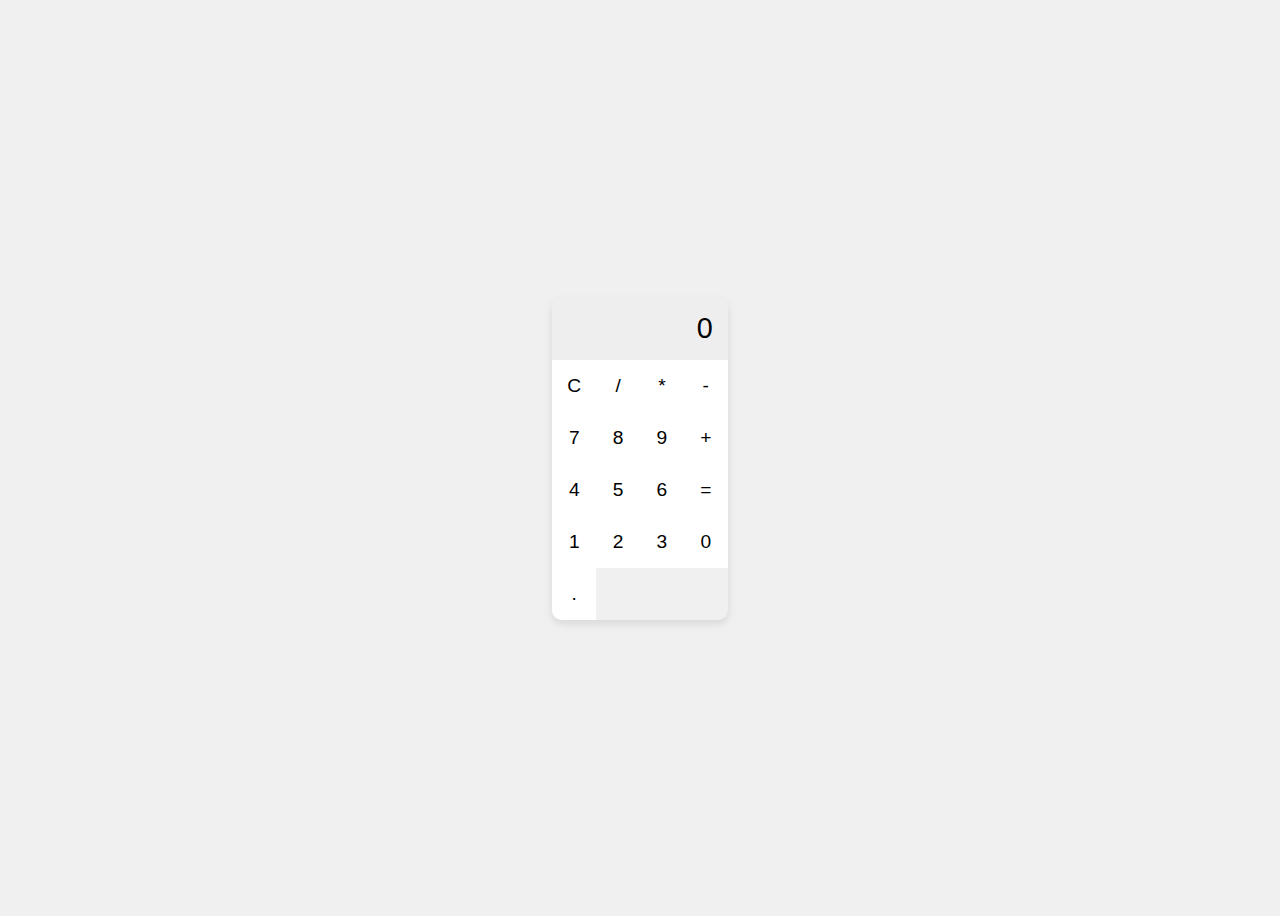
<file: CALCULATOR/index.html>
<!DOCTYPE html>
<html lang="en">
<head>
    <meta charset="UTF-8">
    <meta name="viewport" content="width=device-width, initial-scale=1.0">
    <title>Calculator</title>
    <link rel="stylesheet" href="styles.css">
</head>
<body>

        <div class="calculator">
          <div class="display" id="display">0</div>
          <div class="buttons">
            <button onclick="clearDisplay()">C</button>
            <button onclick="appendOperator('/')">/</button>
            <button onclick="appendOperator('*')">*</button>
            <button onclick="appendOperator('-')">-</button>
            <button onclick="appendNumber('7')">7</button>
            <button onclick="appendNumber('8')">8</button>
            <button onclick="appendNumber('9')">9</button>
            <button onclick="appendOperator('+')">+</button>
            <button onclick="appendNumber('4')">4</button>
            <button onclick="appendNumber('5')">5</button>
            <button onclick="appendNumber('6')">6</button>
            <button onclick="calculate()">=</button>
            <button onclick="appendNumber('1')">1</button>
            <button onclick="appendNumber('2')">2</button>
            <button onclick="appendNumber('3')">3</button>
            <button onclick="appendNumber('0')">0</button>
            <button onclick="appendNumber('.')">.</button> 
          </div>
        </div>
        
    <script src="script.js"></script>
</body>
</html>
</file>
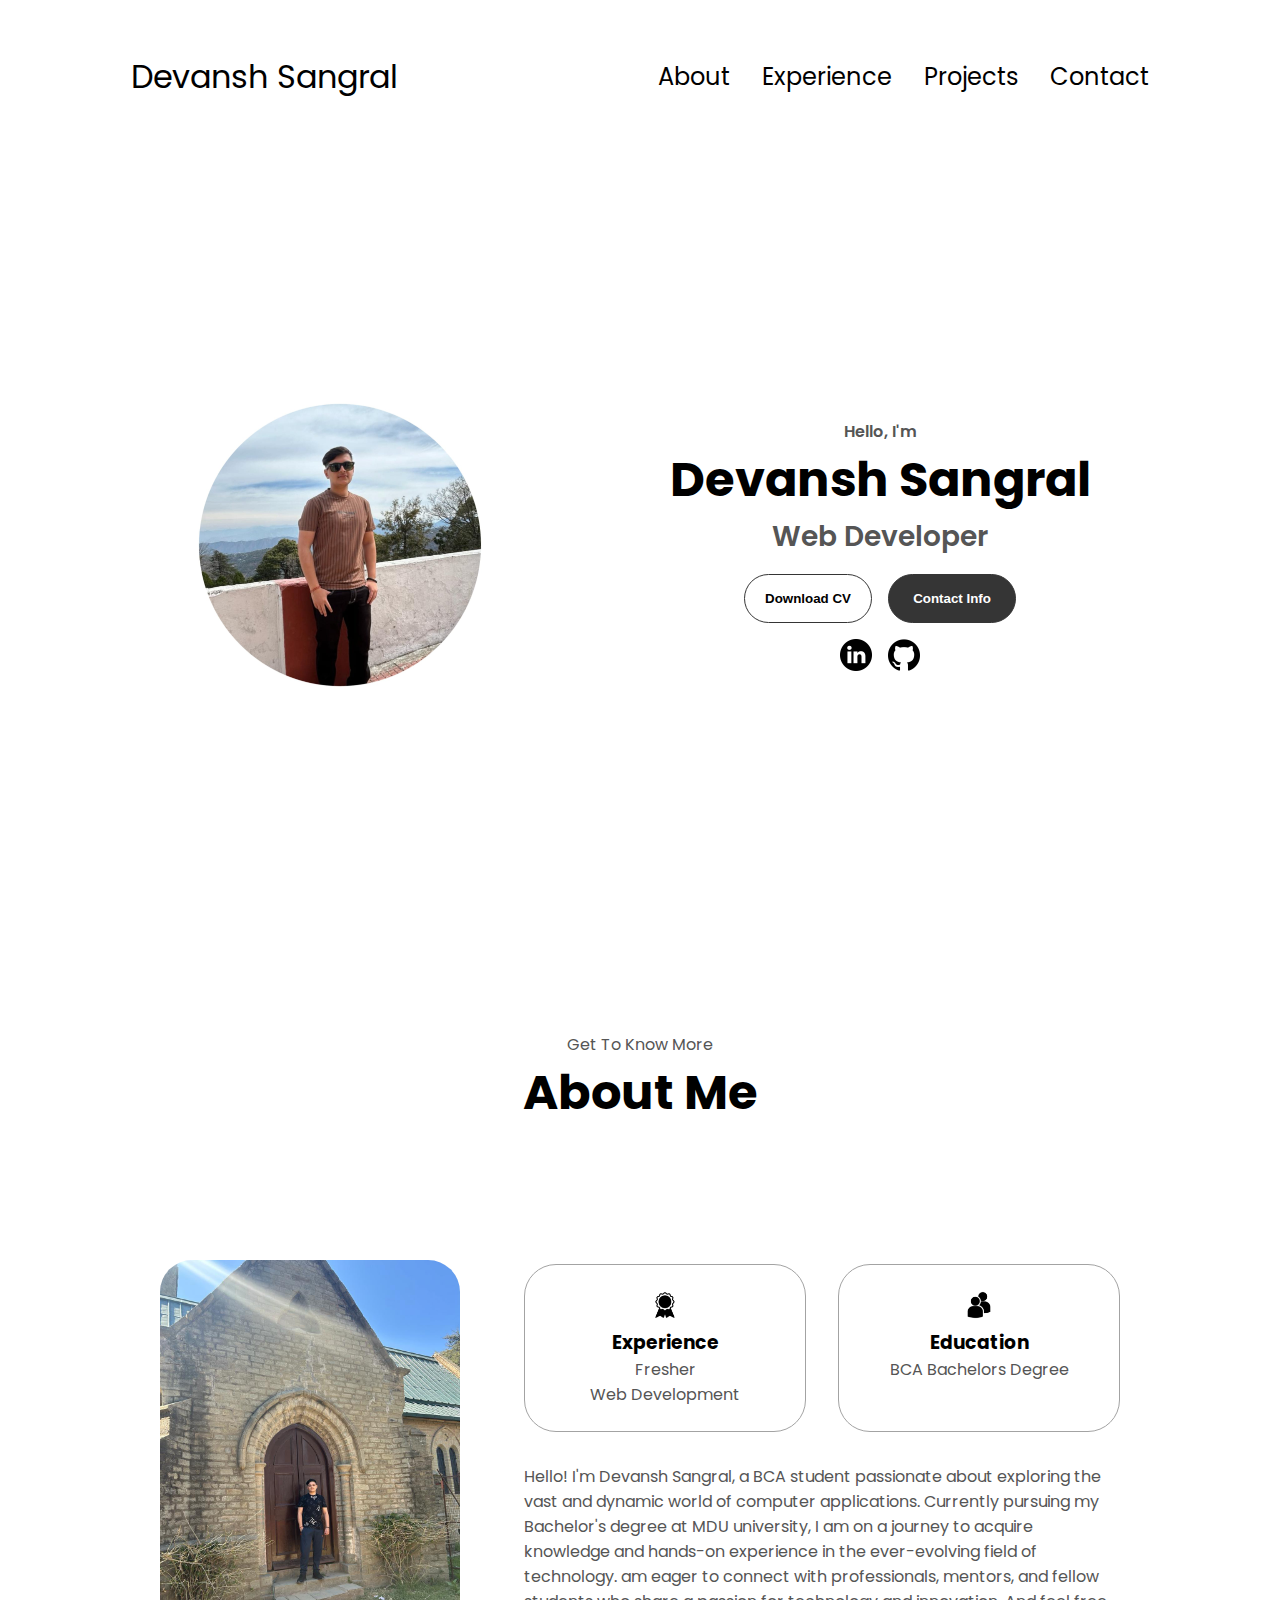
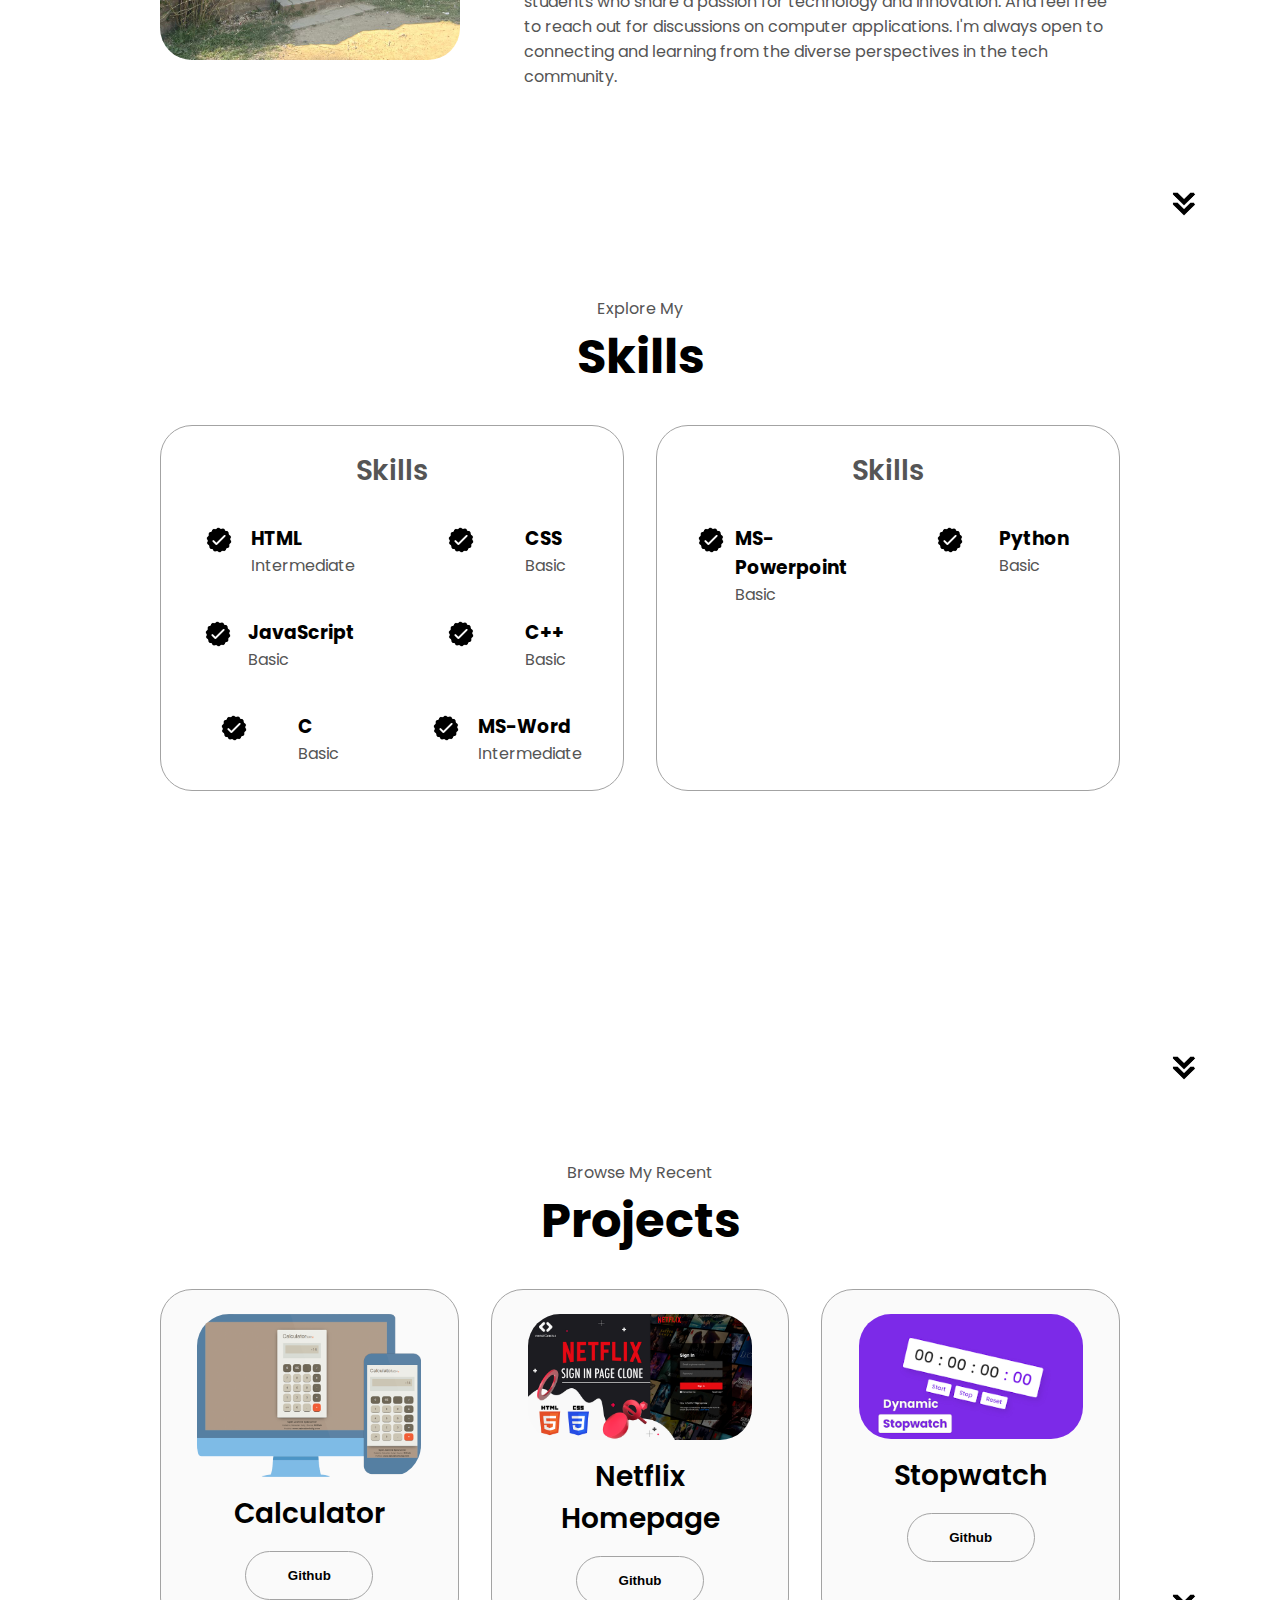
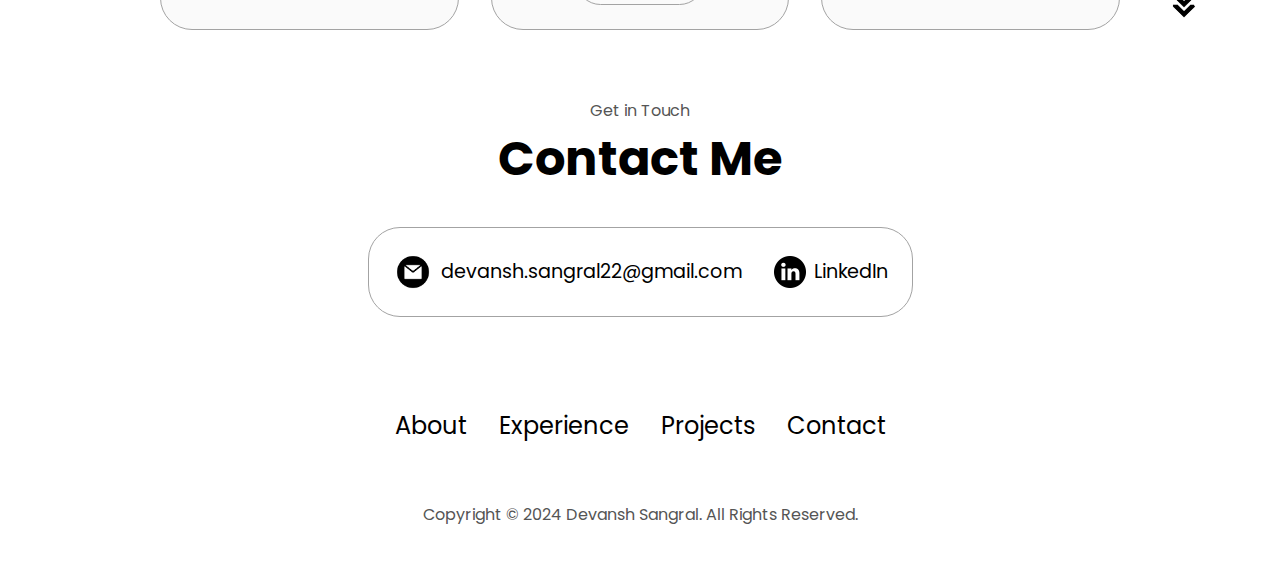
<file: My-Portfolio/index.html>
<!DOCTYPE html>
<html lang="en">
  <head>
    <meta charset="UTF-8" />
    <meta http-equiv="X-UA-Compatible" content="IE=edge" />
    <meta name="viewport" content="width=device-width, initial-scale=1.0" />
    <title>My Portfolio</title>
    <link rel="stylesheet" href="style.css" />
    <link rel="stylesheet" href="mediaqueries.css" />
  </head>
  <body>
    <nav id="desktop-nav">
      <div class="logo">Devansh Sangral</div>
      <div>
        <ul class="nav-links">
          <li><a href="#about">About</a></li>
          <li><a href="#experience">Experience</a></li>
          <li><a href="#projects">Projects</a></li>
          <li><a href="#contact">Contact</a></li>
        </ul>
      </div>
    </nav>
    <nav id="hamburger-nav">
      <div class="logo">Devansh Sangral</div>
      <div class="hamburger-menu">
        <div class="hamburger-icon" onclick="toggleMenu()">
          <span></span>
          <span></span>
          <span></span>
        </div>
        <div class="menu-links">
          <li><a href="#about" onclick="toggleMenu()">About</a></li>
          <li><a href="#experience" onclick="toggleMenu()">Experience</a></li>
          <li><a href="#projects" onclick="toggleMenu()">Projects</a></li>
          <li><a href="#contact" onclick="toggleMenu()">Contact</a></li>
        </div>
      </div>
    </nav>
    <section id="profile">
      <div class="section__pic-container">
        <img src="./assets/profile-pic.jpg" alt="Devansh Sangral profile picture" />
      </div>
      <div class="section__text">
        <p class="section__text__p1">Hello, I'm</p>
        <h1 class="title">Devansh Sangral</h1>
        <p class="section__text__p2">Web Developer</p>
        <div class="btn-container">
          <button
            class="btn btn-color-2"
            onclick="window.open('./assets/My resume.pdf')"
          >
            Download CV
          </button>
          <button class="btn btn-color-1" onclick="location.href='./#contact'">
            Contact Info
          </button>
        </div>
        <div id="socials-container">
          <img
            src="./assets/linkedin.png"
            alt="My LinkedIn profile"
            class="icon"
            onclick="location.href='https://www.linkedin.com/in/devansh-sangral22'"
          />
          <img
            src="./assets/github.png"
            alt="My Github profile"
            class="icon"
            onclick="location.href='https://github.com/devanshh2204'"
          />
        </div>
      </div>
    </section>
    <section id="about">
      <p class="section__text__p1">Get To Know More</p>
      <h1 class="title">About Me</h1>
      <div class="section-container">
        <div class="section__pic-container">
          <img
            src="./assets/about-pic.jpg"
            alt="Profile picture"
            class="about-pic"
          />
        </div>
        <div class="about-details-container">
          <div class="about-containers">
            <div class="details-container">
              <img
                src="./assets/experience.png"
                alt="Experience icon"
                class="icon"
              />
              <h3>Experience</h3>
              <p>Fresher <br />Web Development</p>
            </div>
            <div class="details-container">
              <img
                src="./assets/education.png"
                alt="Education icon"
                class="icon"
              />
              <h3>Education</h3>
              <p>BCA Bachelors Degree<br /></p>
            </div>
          </div>
          <div class="text-container">
            <p>
              Hello! I'm Devansh Sangral, a BCA student passionate about exploring the vast and dynamic world of computer applications. Currently pursuing my Bachelor's degree at MDU university, I am on a journey to acquire knowledge and hands-on experience in the ever-evolving field of technology.  am eager to connect with professionals, mentors, and fellow students who share a passion for technology and innovation. And feel free to reach out for discussions on computer applications. I'm always open to connecting and learning from the diverse perspectives in the tech community.<p>
          </div>
        </div>
      </div>
      <img
        src="./assets/arrow.png"
        alt="Arrow icon"
        class="icon arrow"
        onclick="location.href='./#experience'"
      />
    </section>
    <section id="experience">
      <p class="section__text__p1">Explore My</p>
      <h1 class="title">Skills</h1>
      <div class="experience-details-container">
        <div class="about-containers">
          <div class="details-container">
            <h2 class="experience-sub-title">Skills</h2>
            <div class="article-container">
              <article>
                <img
                  src="./assets/checkmark.png"
                  alt="Experience icon"
                  class="icon"
                />
                <div>
                  <h3>HTML</h3>
                  <p>Intermediate</p>
                </div>
              </article>
              <article>
                <img
                  src="./assets/checkmark.png"
                  alt="Experience icon"
                  class="icon"
                />
                <div>
                  <h3>CSS</h3>
                  <p>Basic</p>
                </div>
              </article>
              <article>
                <img
                  src="./assets/checkmark.png"
                  alt="Experience icon"
                  class="icon"
                />
                <div>
                  <h3>JavaScript</h3>
                  <p>Basic</p>
                </div>
              </article>
              <article>
                <img
                  src="./assets/checkmark.png"
                  alt="Experience icon"
                  class="icon"
                />
                <div>
                  <h3>C++</h3>
                  <p>Basic</p>
                </div>
              </article>
              <article>
                <img
                  src="./assets/checkmark.png"
                  alt="Experience icon"
                  class="icon"
                />
                <div>
                  <h3>C</h3>
                  <p>Basic</p>
                </div>
              </article>
              <article>
                <img
                  src="./assets/checkmark.png"
                  alt="Experience icon"
                  class="icon"
                />
                <div>
                  <h3>MS-Word</h3>
                  <p>Intermediate</p>
                </div>
              </article>
            </div>
          </div>
          <div class="details-container">
            <h2 class="experience-sub-title">Skills</h2>
            <div class="article-container">
              <article>
                <img
                  src="./assets/checkmark.png"
                  alt="Experience icon"
                  class="icon"
                />
                <div>
                  <h3>MS-Powerpoint</h3>
                  <p>Basic</p>
                </div>
              </article>
              <article>
                <img
                  src="./assets/checkmark.png"
                  alt="Experience icon"
                  class="icon"
                />
                <div>
                  <h3>Python</h3>
                  <p>Basic</p>
                </div>
              </article>
                </div>
              </article>
            </div>
          </div>
        </div>
      </div>
      <img
        src="./assets/arrow.png"
        alt="Arrow icon"
        class="icon arrow"
        onclick="location.href='./#projects'"
      />
    </section>
    <section id="projects">
      <p class="section__text__p1">Browse My Recent</p>
      <h1 class="title">Projects</h1>
      <div class="experience-details-container">
        <div class="about-containers">
          <div class="details-container color-container">
            <div class="article-container">
              <img
                src="./assets/project-1.png"
                alt="Project 1"
                class="project-img"
              />
            </div>
            <h2 class="experience-sub-title project-title">Calculator</h2>
            <div class="btn-container">
              <button
                class="btn btn-color-2 project-btn"
                onclick="location.href='https://github.com/devanshh2204/Calculator.git'"
              >
                Github
              </button>
            </div>
          </div>
          <div class="details-container color-container">
            <div class="article-container">
              <img
                src="./assets/project-2.png"
                alt="Project 2"
                class="project-img"
              />
            </div>
            <h2 class="experience-sub-title project-title">Netflix Homepage</h2>
            <div class="btn-container">
              <button
                class="btn btn-color-2 project-btn"
                onclick="location.href='https://github.com/devanshh2204/Netflix-clone.git'"
              >
                Github
              </button>
            </div>
          </div>
          <div class="details-container color-container">
            <div class="article-container">
              <img
                src="./assets/project-3.png"
                alt="Project 3"
                class="project-img"
              />
            </div>
            <h2 class="experience-sub-title project-title">Stopwatch</h2>
            <div class="btn-container">
              <button
                class="btn btn-color-2 project-btn"
                onclick="location.href='https://github.com/devanshh2204/Web-Stopwatch-.git'"
              >
                Github
              </button>
            </div>
          </div>
        </div>
      </div>
      <img
        src="./assets/arrow.png"
        alt="Arrow icon"
        class="icon arrow"
        onclick="location.href='./#contact'"
      />
    </section>
    <section id="contact">
      <p class="section__text__p1">Get in Touch</p>
      <h1 class="title">Contact Me</h1>
      <div class="contact-info-upper-container">
        <div class="contact-info-container">
          <img
            src="./assets/email.png"
            alt="Email icon"
            class="icon contact-icon email-icon"
          />
          <p><a href="devansh.sangral22@gmail.com">devansh.sangral22@gmail.com</a></p>
        </div>
        <div class="contact-info-container">
          <img
            src="./assets/linkedin.png"
            alt="LinkedIn icon"
            class="icon contact-icon"
          />
          <p><a href="https://www.linkedin.com/in/devansh-sangral22">LinkedIn</a></p>
        </div>
      </div>
    </section>
    <footer>
      <nav>
        <div class="nav-links-container">
          <ul class="nav-links">
            <li><a href="#about">About</a></li>
            <li><a href="#experience">Experience</a></li>
            <li><a href="#projects">Projects</a></li>
            <li><a href="#contact">Contact</a></li>
          </ul>
        </div>
      </nav>
      <p>Copyright &#169; 2024 Devansh Sangral. All Rights Reserved.</p>
    </footer>
    <script src="script.js"></script>
  </body>
</html>
</file>
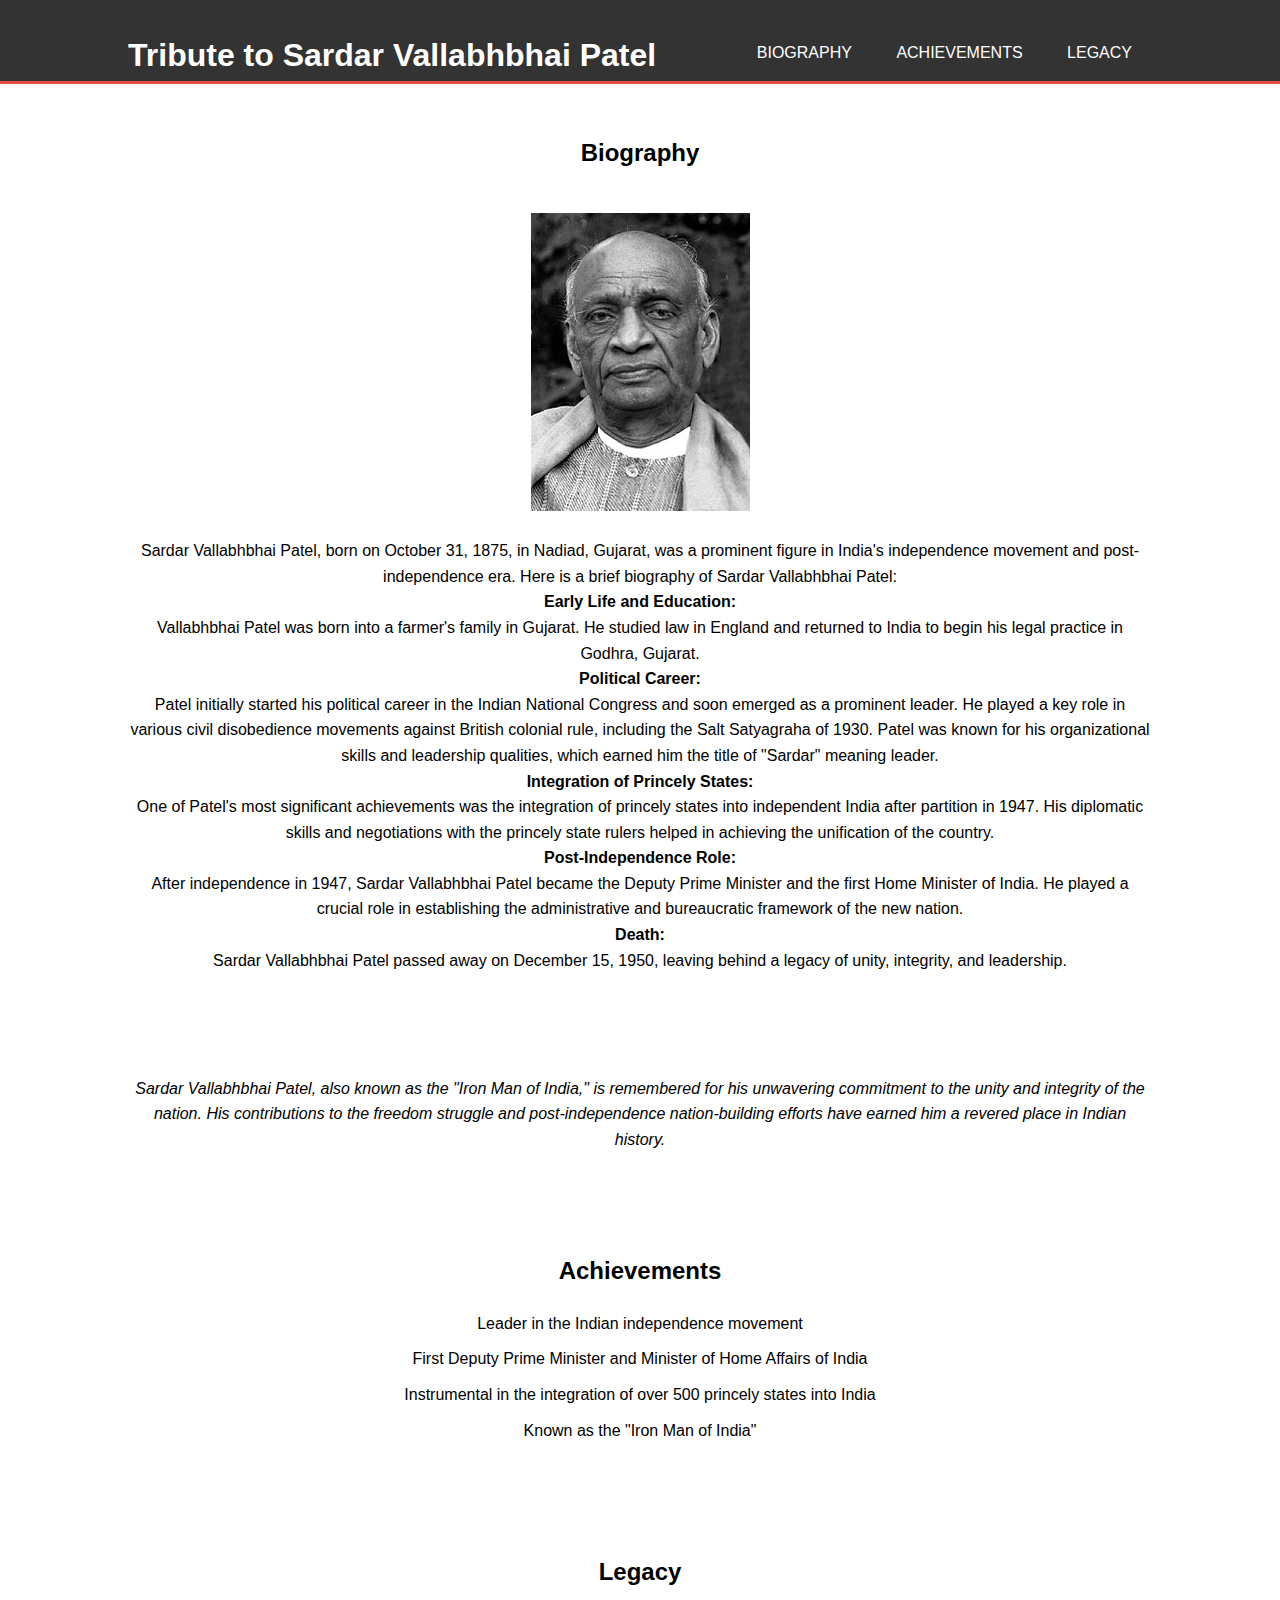
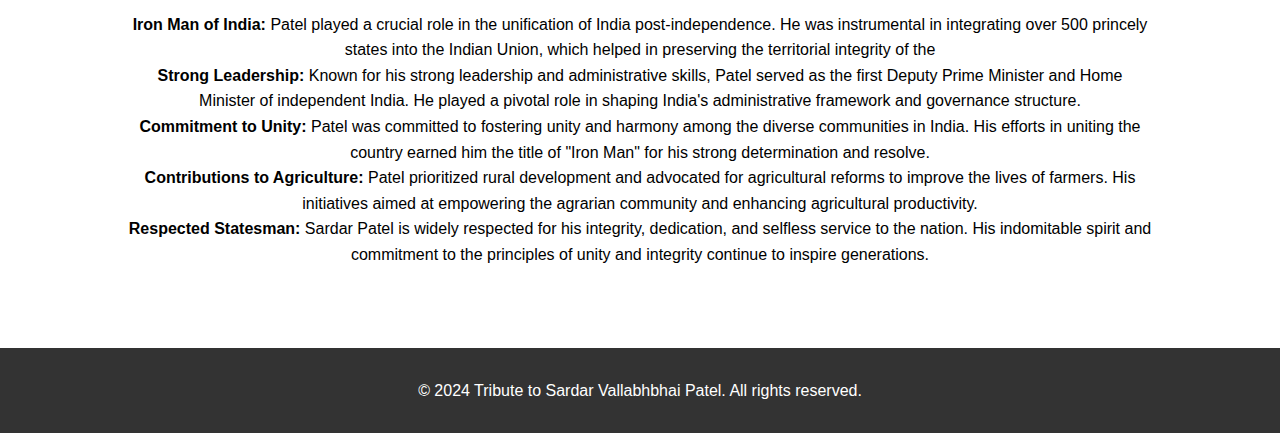
<file: Tribute page/index.html>
<!DOCTYPE html>
<html lang="en">
<head>
    <meta charset="UTF-8">
    <meta name="viewport" content="width=device-width, initial-scale=1.0">
    <title>Tribute to Sardar Vallabhbhai Patel</title>
    <link rel="stylesheet" href="styles.css">
</head>
<body>
    <header>
        <div class="container">
            <h1>Tribute to Sardar Vallabhbhai Patel</h1>
            <nav>
                <ul>
                    <li><a href="#biography">Biography</a></li>
                    <li><a href="#achievements">Achievements</a></li>
                    <li><a href="#legacy">Legacy</a></li>
                </ul>
            </nav>
        </div>
    </header>

    <section id="biography" class="biography">
        <div class="container">
            <h2>Biography</h2>
            <img src="Sardar_patel_sir.jpg" alt="Sardar Vallabhbhai Patel">
            <p>Sardar Vallabhbhai Patel, born on October 31, 1875, in Nadiad, Gujarat, was a prominent figure in India's independence movement and post-independence era. Here is a brief biography of Sardar Vallabhbhai Patel: <br>

                <b>Early Life and Education:</b><br>
                
                Vallabhbhai Patel was born into a farmer's family in Gujarat.
                He studied law in England and returned to India to begin his legal practice in Godhra, Gujarat.
                <br>
                <b>Political Career:</b><br>
                
                Patel initially started his political career in the Indian National Congress and soon emerged as a prominent leader.
                He played a key role in various civil disobedience movements against British colonial rule, including the Salt Satyagraha of 1930.
                Patel was known for his organizational skills and leadership qualities, which earned him the title of "Sardar" meaning leader.
                <br>
                <b>Integration of Princely States:</b><br>
                
                One of Patel's most significant achievements was the integration of princely states into independent India after partition in 1947.
                His diplomatic skills and negotiations with the princely state rulers helped in achieving the unification of the country.
                <br>
                <b>Post-Independence Role:</b><br>
                
                After independence in 1947, Sardar Vallabhbhai Patel became the Deputy Prime Minister and the first Home Minister of India.
                He played a crucial role in establishing the administrative and bureaucratic framework of the new nation.
                <br>
                <b>Death:</b><br>
                
                Sardar Vallabhbhai Patel passed away on December 15, 1950, leaving behind a legacy of unity, integrity, and leadership.
                <br><br><br><br><br><i>
                Sardar Vallabhbhai Patel, also known as the "Iron Man of India," is remembered for his unwavering commitment to the unity and integrity of the nation. His contributions to the freedom struggle and post-independence nation-building efforts have earned him a revered place in Indian history.</i></p>
        </div>
    </section>

    <section id="achievements" class="achievements">
        <div class="container">
            <h2>Achievements</h2>
            <ul>
                <li>Leader in the Indian independence movement</li>
                <li>First Deputy Prime Minister and Minister of Home Affairs of India</li>
                <li>Instrumental in the integration of over 500 princely states into India</li>
                <li>Known as the "Iron Man of India"</li>
            </ul>
        </div>
    </section>

    <section id="legacy" class="legacy">
        <div class="container">
            <h2>Legacy</h2>
            <p>
                <b>Iron Man of India:</b> Patel played a crucial role in the unification of India post-independence. He was instrumental in integrating over 500 princely states into the Indian Union, which helped in preserving the territorial integrity of the <br>

                <b>Strong Leadership:</b> Known for his strong leadership and administrative skills, Patel served as the first Deputy Prime Minister and Home Minister of independent India. He played a pivotal role in shaping India's administrative framework and governance structure. <br>
                
                <b>Commitment to Unity:</b> Patel was committed to fostering unity and harmony among the diverse communities in India. His efforts in uniting the country earned him the title of "Iron Man" for his strong determination and resolve.
                <br>
                <b>Contributions to Agriculture:</b> Patel prioritized rural development and advocated for agricultural reforms to improve the lives of farmers. His initiatives aimed at empowering the agrarian community and enhancing agricultural productivity.
                <br>
                <b>Respected Statesman:</b> Sardar Patel is widely respected for his integrity, dedication, and selfless service to the nation. His indomitable spirit and commitment to the principles of unity and integrity continue to inspire generations. </p>
        </div>
    </section>

    <footer>
        <div class="container">
            <p>&copy; 2024 Tribute to Sardar Vallabhbhai Patel. All rights reserved.</p>
        </div>
    </footer>
</body>
</html>
</file>
<file: CALCULATOR/styles.css>
body {
    font-family: sans-serif;
    display: flex;
    justify-content: center;
    align-items: center;
    min-height: 100vh;
    background-color: #f0f0f0;
  }
  
  .calculator {
    border-radius: 10px;
    overflow: hidden;
    box-shadow: 0px 4px 8px rgba(0, 0, 0, 0.1);
  }
  
  .display {
    background-color: #eee;
    padding: 15px;
    text-align: right;
    font-size: 1.8em;
  }
  
  .buttons {
    display: grid;
    grid-template-columns: repeat(4, 1fr);
  }
  
  button {
    border: none;
    padding: 15px;
    font-size: 1.2em;
    cursor: pointer;
    background-color: #fff;
  }
  
  button:hover {
    background-color: #e0e0e0;
  }
  
  .operator {
    background-color: #f5923e;
    color: white;
  }
</file>
<file: My-Portfolio/style.css>
/* GENERAL */

@import url("https://fonts.googleapis.com/css2?family=Poppins:wght@300;400;500;600&display=swap");

* {
  margin: 0;
  padding: 0;
}

body {
  font-family: "Poppins", sans-serif;
}

html {
  scroll-behavior: smooth;
}

p {
  color: rgb(85, 85, 85);
}

/* TRANSITION */

a,
.btn {
  transition: all 300ms ease;
}

/* DESKTOP NAV */

nav,
.nav-links {
  display: flex;
}

nav {
  justify-content: space-around;
  align-items: center;
  height: 17vh;
}

.nav-links {
  gap: 2rem;
  list-style: none;
  font-size: 1.5rem;
}

a {
  color: black;
  text-decoration: none;
  text-decoration-color: white;
}

a:hover {
  color: grey;
  text-decoration: underline;
  text-underline-offset: 1rem;
  text-decoration-color: rgb(181, 181, 181);
}

.logo {
  font-size: 2rem;
}

.logo:hover {
  cursor: default;
}

/* HAMBURGER MENU */

#hamburger-nav {
  display: none;
}

.hamburger-menu {
  position: relative;
  display: inline-block;
}

.hamburger-icon {
  display: flex;
  flex-direction: column;
  justify-content: space-between;
  height: 24px;
  width: 30px;
  cursor: pointer;
}

.hamburger-icon span {
  width: 100%;
  height: 2px;
  background-color: black;
  transition: all 0.3 ease-in-out;
}

.menu-links {
  position: absolute;
  top: 100%;
  right: 0;
  background-color: white;
  width: fit-content;
  max-height: 0;
  overflow: hidden;
  transition: all 0.3 ease-in-out;
}

.menu-links a {
  display: block;
  padding: 10px;
  text-align: center;
  font-size: 1.5rem;
  color: black;
  text-decoration: none;
  transition: all 0.3 ease-in-out;
}

.menu-links li {
  list-style: none;
}

.menu-links.open {
  max-height: 300px;
}

.hamburger-icon.open span:first-child {
  transform: rotate(45deg) translate(10px, 5px);
}

.hamburger-icon.open span:nth-child(2) {
  opacity: 0;
}

.hamburger-icon.open span:last-child {
  transform: rotate(-45deg) translate(10px, -5px);
}

.hamburger-icon span:first-child {
  transform: none;
}

.hamburger-icon span:first-child {
  opacity: 1;
}

.hamburger-icon span:first-child {
  transform: none;
}

/* SECTIONS */

section {
  padding-top: 4vh;
  height: 96vh;
  margin: 0 10rem;
  box-sizing: border-box;
  min-height: fit-content;
}

.section-container {
  display: flex;
}

/* PROFILE SECTION */

#profile {
  display: flex;
  justify-content: center;
  gap: 5rem;
  height: 80vh;
}

.section__pic-container {
  display: flex;
  height: 400px;
  width: 400px;
  margin: auto 0;
}

.section__text {
  align-self: center;
  text-align: center;
}

.section__text p {
  font-weight: 600;
}

.section__text__p1 {
  text-align: center;
}

.section__text__p2 {
  font-size: 1.75rem;
  margin-bottom: 1rem;
}

.title {
  font-size: 3rem;
  text-align: center;
}

#socials-container {
  display: flex;
  justify-content: center;
  margin-top: 1rem;
  gap: 1rem;
}

/* ICONS */

.icon {
  cursor: pointer;
  height: 2rem;
}
/* BUTTONS */

.btn-container {
  display: flex;
  justify-content: center;
  gap: 1rem;
}

.btn {
  font-weight: 600;
  transition: all 300ms ease;
  padding: 1rem;
  width: 8rem;
  border-radius: 2rem;
}

.btn-color-1,
.btn-color-2 {
  border: rgb(53, 53, 53) 0.1rem solid;
}

.btn-color-1:hover,
.btn-color-2:hover {
  cursor: pointer;
}

.btn-color-1,
.btn-color-2:hover {
  background: rgb(53, 53, 53);
  color: white;
}

.btn-color-1:hover {
  background: rgb(0, 0, 0);
}

.btn-color-2 {
  background: none;
}

.btn-color-2:hover {
  border: rgb(255, 255, 255) 0.1rem solid;
}

.btn-container {
  gap: 1rem;
}

/* ABOUT SECTION */

#about {
  position: relative;
}

.about-containers {
  gap: 2rem;
  margin-bottom: 2rem;
  margin-top: 2rem;
}

.about-details-container {
  justify-content: center;
  flex-direction: column;
}

.about-containers,
.about-details-container {
  display: flex;
}

.about-pic {
  border-radius: 2rem;
}

.arrow {
  position: absolute;
  right: -5rem;
  bottom: 2.5rem;
}

.details-container {
  padding: 1.5rem;
  flex: 1;
  background: white;
  border-radius: 2rem;
  border: rgb(53, 53, 53) 0.1rem solid;
  border-color: rgb(163, 163, 163);
  text-align: center;
}

.section-container {
  gap: 4rem;
  height: 80%;
}

.section__pic-container {
  height: 400px;
  width: 400px;
  margin: auto 0;
}

/* EXPERIENCE SECTION */

#experience {
  position: relative;
}

.experience-sub-title {
  color: rgb(85, 85, 85);
  font-weight: 600;
  font-size: 1.75rem;
  margin-bottom: 2rem;
}

.experience-details-container {
  display: flex;
  justify-content: center;
  flex-direction: column;
}

.article-container {
  display: flex;
  text-align: initial;
  flex-wrap: wrap;
  flex-direction: row;
  gap: 2.5rem;
  justify-content: space-around;
}

article {
  display: flex;
  width: 10rem;
  justify-content: space-around;
  gap: 0.5rem;
}

article .icon {
  cursor: default;
}

/* PROJECTS SECTION */

#projects {
  position: relative;
}

.color-container {
  border-color: rgb(163, 163, 163);
  background: rgb(250, 250, 250);
}

.project-img {
  border-radius: 2rem;
  width: 90%;
  height: 90%;
}

.project-title {
  margin: 1rem;
  color: black;
}

.project-btn {
  color: black;
  border-color: rgb(163, 163, 163);
}

/* CONTACT */

#contact {
  display: flex;
  justify-content: center;
  flex-direction: column;
  height: 70vh;
}

.contact-info-upper-container {
  display: flex;
  justify-content: center;
  border-radius: 2rem;
  border: rgb(53, 53, 53) 0.1rem solid;
  border-color: rgb(163, 163, 163);
  background: (250, 250, 250);
  margin: 2rem auto;
  padding: 0.5rem;
}

.contact-info-container {
  display: flex;
  align-items: center;
  justify-content: center;
  gap: 0.5rem;
  margin: 1rem;
}

.contact-info-container p {
  font-size: larger;
}

.contact-icon {
  cursor: default;
}

.email-icon {
  height: 2.5rem;
}

/* FOOTER SECTION */

footer {
  height: 26vh;
  margin: 0 1rem;
}

footer p {
  text-align: center;
}
</file>
<file: My-Portfolio/mediaqueries.css>
@media screen and (max-width: 1400px) {
    #profile {
      height: 83vh;
      margin-bottom: 6rem;
    }
    .about-containers {
      flex-wrap: wrap;
    }
    #contact,
    #projects {
      height: fit-content;
    }
  }
  
  @media screen and (max-width: 1200px) {
    #desktop-nav {
      display: none;
    }
    #hamburger-nav {
      display: flex;
    }
    #experience,
    .experience-details-container {
      margin-top: 2rem;
    }
    #profile,
    .section-container {
      display: block;
    }
    .arrow {
      display: none;
    }
    section,
    .section-container {
      height: fit-content;
    }
    section {
      margin: 0 5%;
    }
    .section__pic-container {
      width: 275px;
      height: 275px;
      margin: 0 auto 2rem;
    }
    .about-containers {
      margin-top: 0;
    }
  }
  
  @media screen and (max-width: 600px) {
    #contact,
    footer {
      height: 40vh;
    }
    #profile {
      height: 83vh;
      margin-bottom: 0;
    }
    article {
      font-size: 1rem;
    }
    footer nav {
      height: fit-content;
      margin-bottom: 2rem;
    }
    .about-containers,
    .contact-info-upper-container,
    .btn-container {
      flex-wrap: wrap;
    }
    .contact-info-container {
      margin: 0;
    }
    .contact-info-container p,
    .nav-links li a {
      font-size: 1rem;
    }
    .experience-sub-title {
      font-size: 1.25rem;
    }
    .logo {
      font-size: 1.5rem;
    }
    .nav-links {
      flex-direction: column;
      gap: 0.5rem;
      text-align: center;
    }
    .section__pic-container {
      width: auto;
      height: 46vw;
      justify-content: center;
    }
    .section__text__p2 {
      font-size: 1.25rem;
    }
    .title {
      font-size: 2rem;
    }
    .text-container {
      text-align: justify;
    }
  }
</file>
<file: Tribute page/styles.css>
* {
    margin: 0;
    padding: 0;
    box-sizing: border-box;
    font-family: Arial, sans-serif;
}

body {
    line-height: 1.6;
}

.container {
    width: 80%;
    margin: auto;
    overflow: hidden;
}

header {
    background: #333;
    color: #fff;
    padding-top: 30px;
    min-height: 70px;
    border-bottom: #e74c3c 3px solid;
}

header a {
    color: #fff;
    text-decoration: none;
    text-transform: uppercase;
    font-size: 16px;
}

header ul {
    padding: 0;
    list-style: none;
}

header li {
    display: inline;
    padding: 0 20px 0 20px;
}

header h1 {
    float: left;
}

header nav {
    float: right;
    margin-top: 10px;
}

.biography, .achievements, .legacy {
    padding: 50px 0;
    text-align: center;
}

.biography img {
    max-width: 100%;
    height: auto;
    margin: 20px 0;
}

.biography h2, .achievements h2, .legacy h2 {
    margin-bottom: 20px;
}

.achievements ul {
    list-style: none;
    padding: 0;
}

.achievements li {
    margin: 10px 0;
}

footer {
    background: #333;
    color: #fff;
    text-align: center;
    padding: 30px 0;
    margin-top: 30px;
}
</file>
